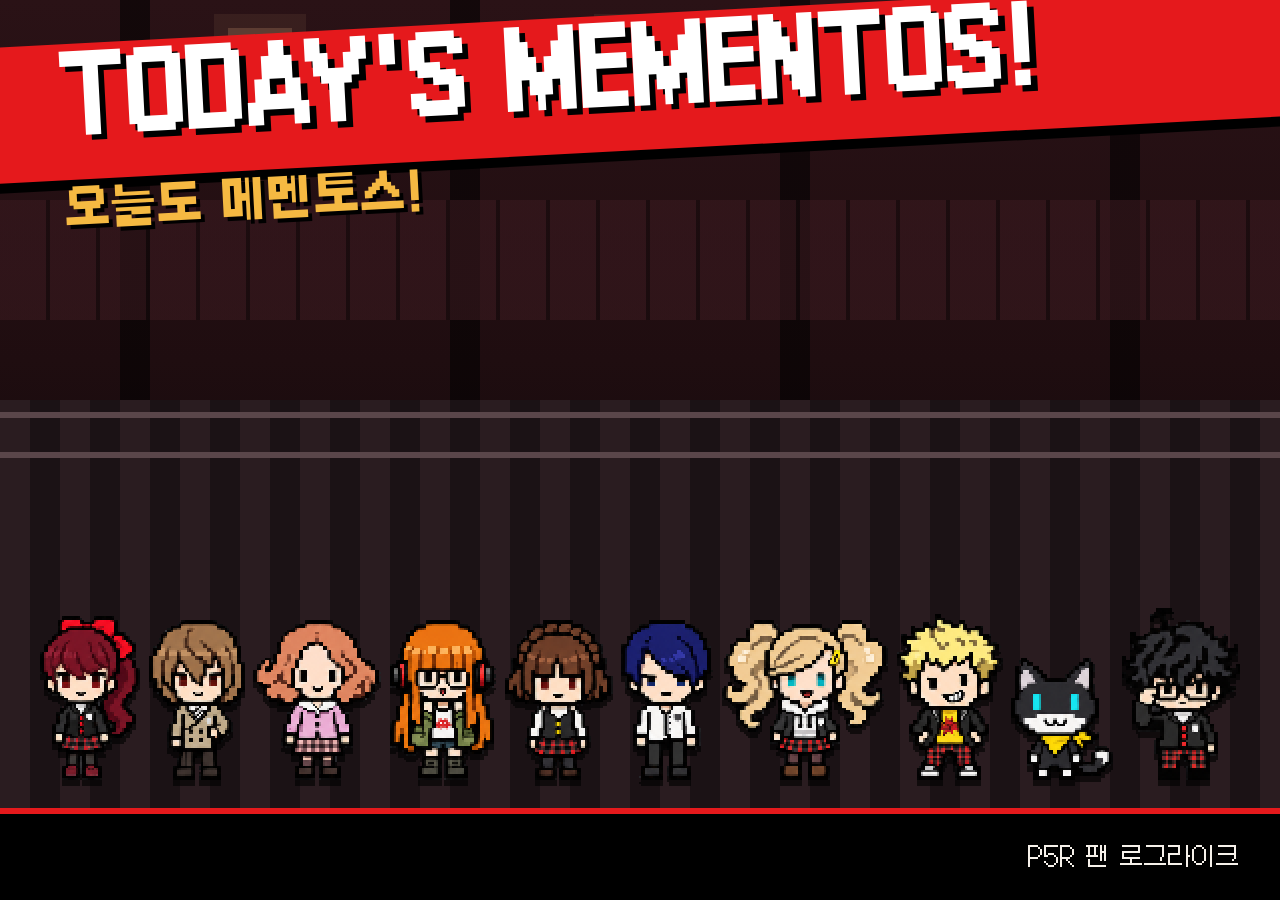
<file: tools/og.html>
<!DOCTYPE html><html><head><meta charset="utf-8"><link href="../fonts/galmuri/galmuri.css" rel="stylesheet"><style>
html,body{margin:0;width:1200px;height:630px;overflow:hidden;background:#0f0b0c}
.bg{position:absolute;inset:0;background:
 repeating-linear-gradient(90deg,transparent 0 120px,rgba(0,0,0,.55) 120px 150px,transparent 150px 330px),
 linear-gradient(#2a1216 0,#1f0d10 40%,#140a0c 62%,#1b1215 62%,#120b0d 100%)}
.tile{position:absolute;left:0;right:0;top:200px;height:120px;background:repeating-linear-gradient(90deg,#3b1a20 0 46px,#160a0c 46px 50px);opacity:.55}
.lamp{position:absolute;top:40px;width:40px;height:16px;background:#ffc28a;box-shadow:0 0 0 12px rgba(255,194,138,.18),0 0 0 26px rgba(255,194,138,.07)}
.rail{position:absolute;left:0;right:0;height:6px;background:#5a464a}
.ties{position:absolute;left:0;right:0;top:400px;bottom:0;background:repeating-linear-gradient(90deg,#2a1c20 0 30px,#1b1215 30px 60px)}
.band{position:absolute;left:-60px;right:-60px;top:14px;height:136px;background:#e5191c;transform:rotate(-3deg);box-shadow:0 10px 0 #000}
.t{position:absolute;left:60px;top:26px;white-space:nowrap;font:700 92px/1 'Galmuri11 Bold','Galmuri11','Noto Sans CJK KR';color:#fff;letter-spacing:-2px;text-shadow:6px 6px 0 #000;transform:rotate(-3deg)}
.k{position:absolute;left:66px;top:178px;white-space:nowrap;font:700 46px/1 'Galmuri11 Bold','Galmuri11';color:#f5b942;text-shadow:4px 4px 0 #000;transform:rotate(-3deg)}
.party{position:absolute;left:40px;right:40px;bottom:120px;display:flex;justify-content:space-between;align-items:flex-end}
.party img{image-rendering:pixelated;filter:drop-shadow(0 6px 0 rgba(0,0,0,.6))}
.foot{position:absolute;left:0;right:0;bottom:0;height:86px;background:#000;border-top:6px solid #e5191c;display:flex;align-items:center;justify-content:space-between;padding:0 40px;font:24px/1.2 'Galmuri11';color:#f6f1ea}
.foot b{color:#f5b942;font-family:'Galmuri11 Bold','Galmuri11'}
.eyes{position:absolute;right:70px;top:250px;display:flex;gap:40px}
.sh{width:70px;height:80px;background:radial-gradient(60% 50% at 50% 35%,#3a0f18,#0a0607);border-radius:40% 40% 30% 30%;position:relative}
.sh:before,.sh:after{content:'';position:absolute;top:26px;width:12px;height:6px;background:#e5191c;box-shadow:0 0 8px #e5191c}.sh:before{left:14px}.sh:after{right:14px}
</style></head><body><div class="bg"></div><div class="tile"></div>
<i class="lamp" style="left:240px"></i><i class="lamp" style="left:620px"></i><i class="lamp" style="left:1000px"></i>
<div class="ties"></div><div class="rail" style="top:412px"></div><div class="rail" style="top:452px"></div>
<div class="band"></div><div class="t">TODAY'S MEMENTOS!</div><div class="k">오늘도 메멘토스!</div>
<div class="party">
<img src="../img/sprites/kasumi.png" width="100"><img src="../img/sprites/akechi.png" width="96"><img src="../img/sprites/haru.png" width="128"><img src="../img/sprites/futaba.png" width="106"><img src="../img/sprites/makoto.png" width="108"><img src="../img/sprites/yusuke.png" width="92"><img src="../img/sprites/ann.png" width="166"><img src="../img/sprites/ryuji.png" width="106"><img src="../img/sprites/mona.png" width="102"><img src="../img/sprites/joker.png" width="118">
</div>
<div class="foot"><span></span><span>P5R 팬 로그라이크</span></div>
</body></html>
</file>
<file: fonts/galmuri/galmuri.css>
/**
 * Copyright (c) 2019–2025 Lee Minseo (quiple@quiple.dev),
 * with Reserved Font Name "Galmuri".
 *
 * This font software is licensed under the SIL Open Font License, Version 1.1.
 * This license is available with a FAQ at: https://scripts.sil.org/OFL
 */
@font-face {
  font-family: Galmuri11;
  font-style: normal;
  font-stretch: normal;
  font-weight: 400;
  font-display: swap;
  src: local('Galmuri11 Regular'),
       url('./Galmuri11.woff2') format('woff2');
}
@font-face {
  font-family: Galmuri11;
  font-style: normal;
  font-stretch: normal;
  font-weight: 700;
  font-display: swap;
  src: local('Galmuri11 Bold'),
       url('./Galmuri11-Bold.woff2') format('woff2');
}
@font-face {
  font-family: GalmuriMono11;
  font-style: normal;
  font-stretch: normal;
  font-weight: 400;
  font-display: swap;
  src: local('GalmuriMono11 Regular'),
       url('./GalmuriMono11.woff2') format('woff2');
}
</file>
